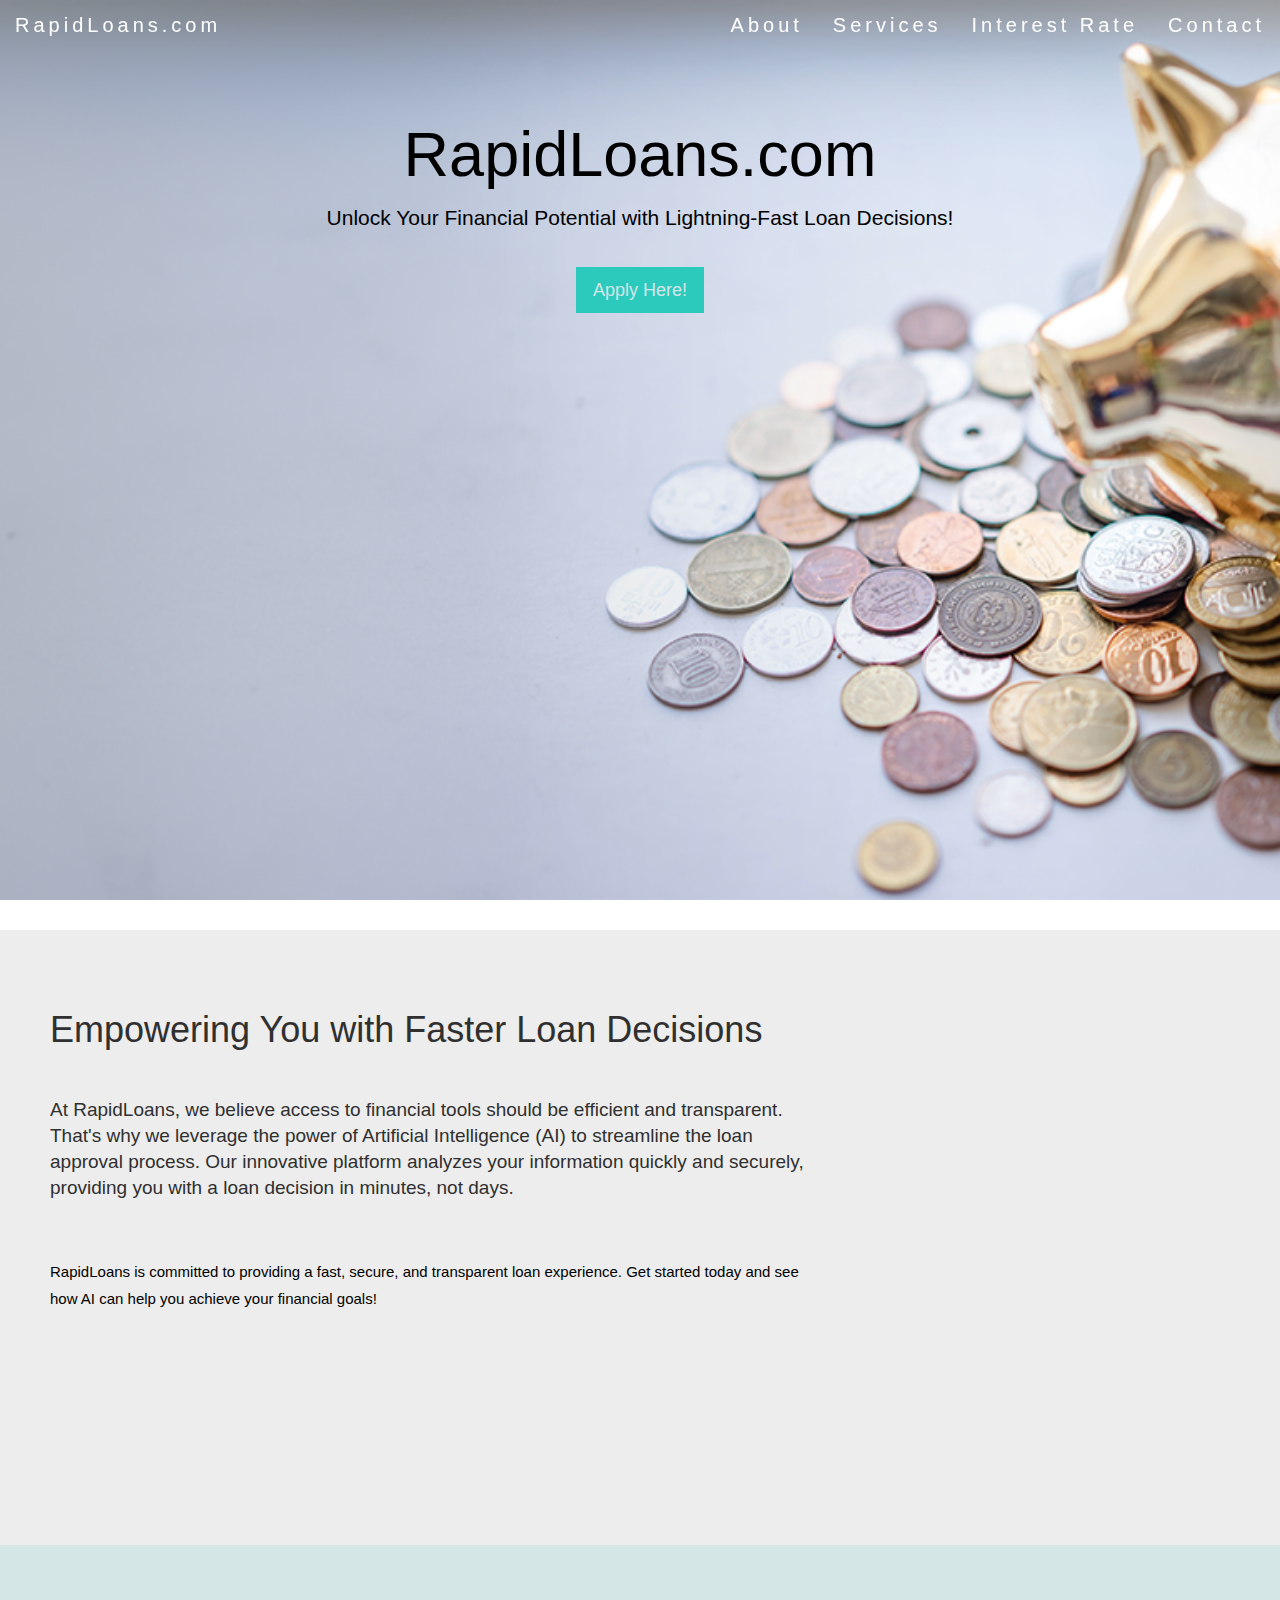
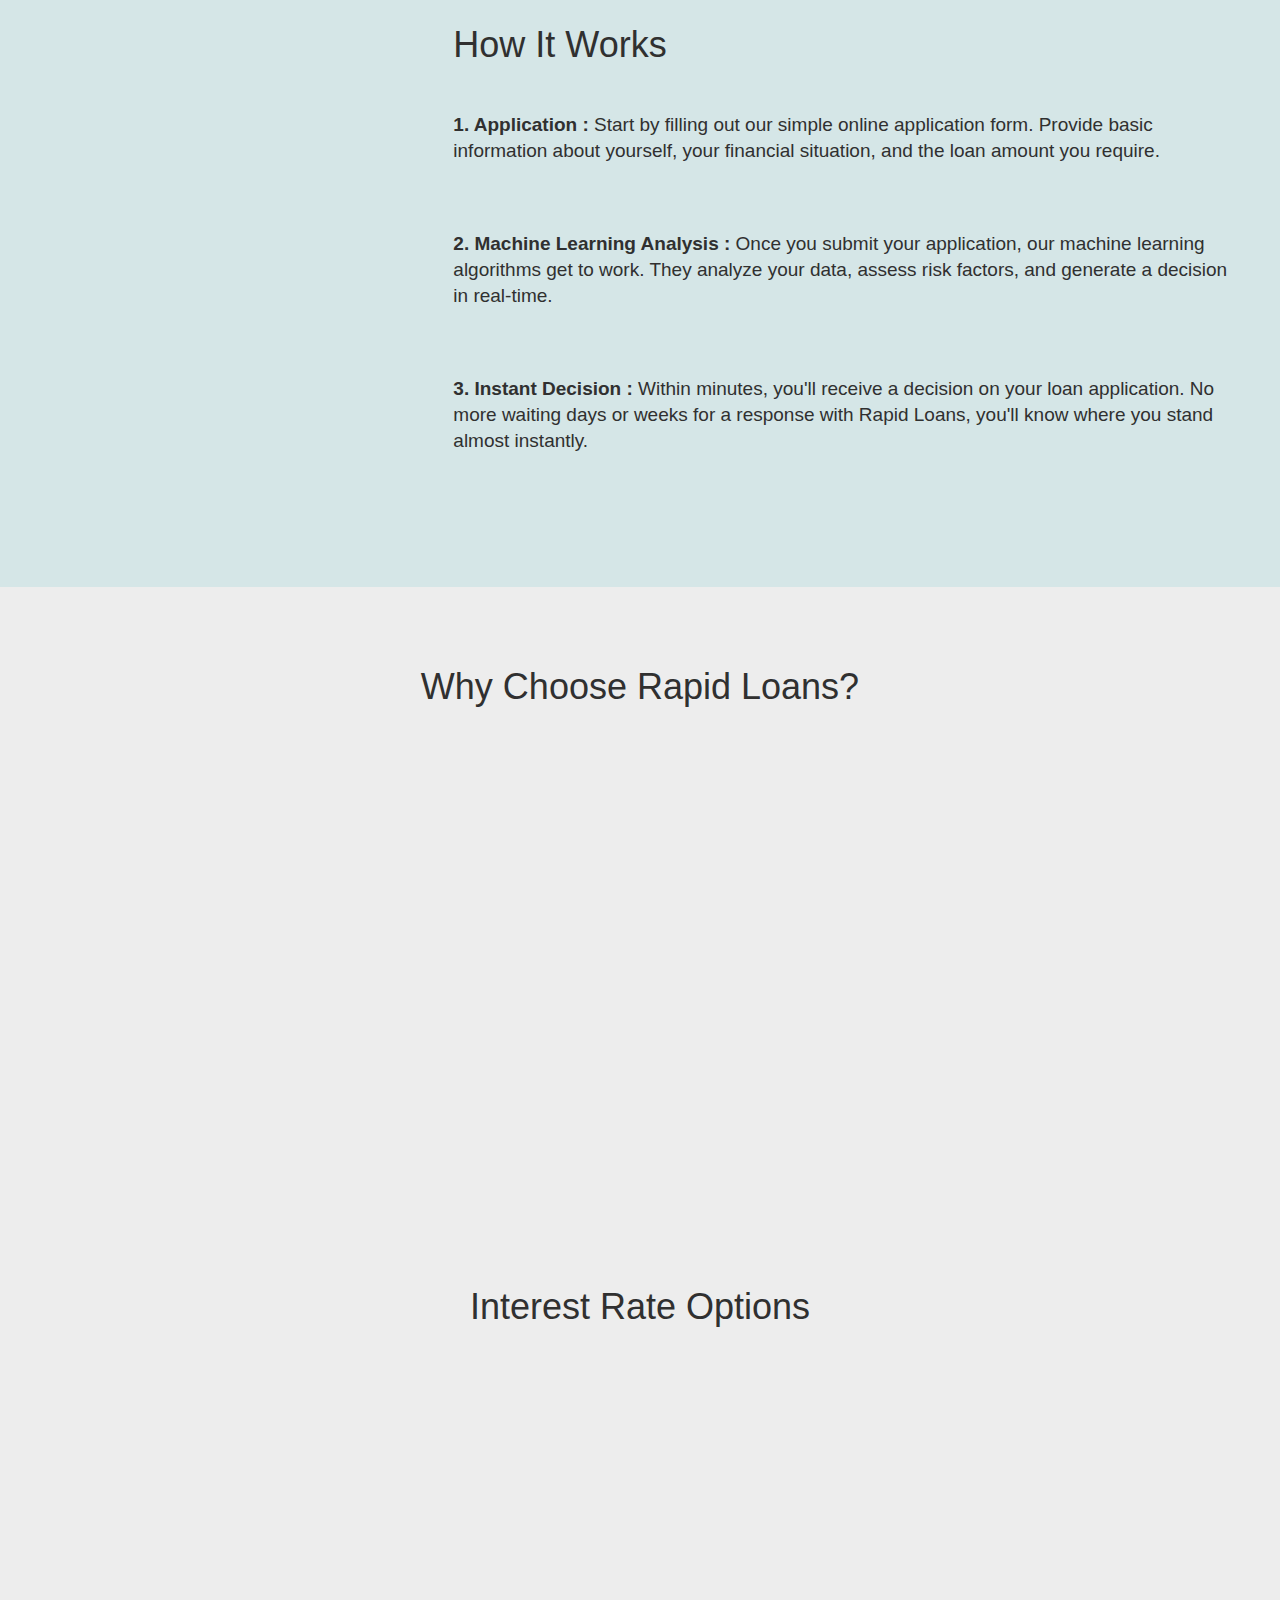
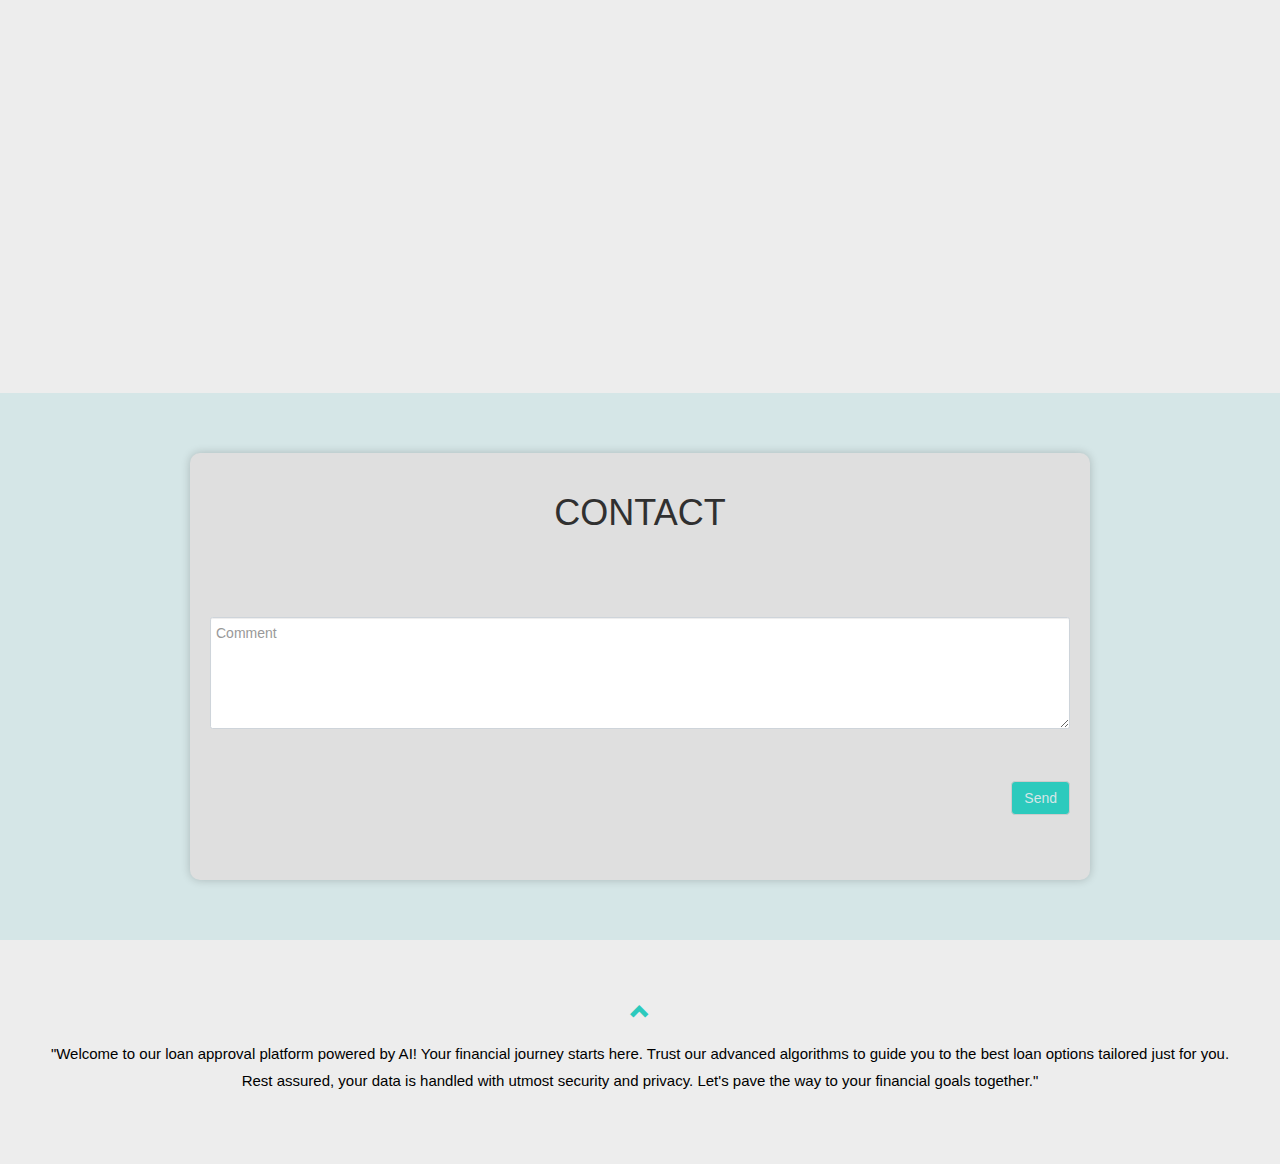
<file: templates/index.html>
<!DOCTYPE html>
<html lang="en">
<head>
  <title>RapidLoans.com</title>
  <meta charset="utf-8">
  <meta name="viewport" content="width=device-width, initial-scale=1">
  <link rel="stylesheet" href="https://maxcdn.bootstrapcdn.com/bootstrap/3.4.1/css/bootstrap.min.css">
  <link href="https://fonts.googleapis.com/css?family=Montserrat" rel="stylesheet" type="text/css">
  <link href="https://fonts.googleapis.com/css?family=Lato" rel="stylesheet" type="text/css">
  <script src="https://ajax.googleapis.com/ajax/libs/jquery/3.7.1/jquery.min.js"></script>
  <script src="https://maxcdn.bootstrapcdn.com/bootstrap/3.4.1/js/bootstrap.min.js"></script>
  <link href="../static/css/styles.css" rel="stylesheet" />
  <link rel="icon" href="/static/assets/RapidLoans.ico" type="image/x-icon">
</head>
<body id="myPage" data-spy="scroll" data-target=".navbar" data-offset="60">

  <nav class="navbar navbar-default navbar-fixed-top scroll-navbar" id="navbar">
    <div class="container">
      <!-- Navbar header with brand and toggle button for mobile -->
      <div class="navbar-header">
        <button type="button" class="navbar-toggle collapsed" data-toggle="collapse" data-target="#myNavbar" aria-expanded="false">
          <span class="sr-only">Toggle navigation</span>
          <span class="icon-bar"></span>
          <span class="icon-bar"></span>
          <span class="icon-bar"></span>
        </button>
        <a class="navbar-brand" href="#myPage">RapidLoans.com</a>
      </div>
  
      <!-- Navbar links that will collapse on mobile screens -->
      <div class="collapse navbar-collapse" id="myNavbar">
        <ul class="nav navbar-nav navbar-right">
          <li><a href="#about">About</a></li>
          <li><a href="#services">Services</a></li>
          <li><a href="#interestrate">Interest Rate</a></li>
          <li><a href="#contact">Contact</a></li>
        </ul>
      </div>
    </div>
  </nav>
  

<div class="jumbotron text-center">
  <h1>RapidLoans.com</h1> 
  <p>Unlock Your Financial Potential with Lightning-Fast Loan Decisions!</p> 
  <form>
    <div class="input-group">
      <div class="input-group-btn">
        <button id="apply-button" type="button" class="btn btn-lg" href="/apply">Apply Here!</button>

      </div>
    </div>
  </form>
</div>

<!-- Container (About Section) -->
<div id="about" class="container-fluid">
  <div class="row">
    <div class="col-sm-8">
      <h1>Empowering You with Faster Loan Decisions</h1><br>
      <h4>At RapidLoans, we believe access to financial tools should be efficient and transparent. 
        That's why we leverage the power of Artificial Intelligence (AI) to streamline the loan approval process. 
        Our innovative platform analyzes your information quickly and securely, providing you with a loan decision in minutes, not days.</h4><br>
      <p>RapidLoans is committed to providing a fast, secure, and transparent loan experience. Get started today and see how AI can help you achieve your financial goals!</p>
    </div>
    <div class="col-sm-4 text-center">
      <!-- <span class="glyphicon glyphicon-flash logo slideanim"></span> -->
      <img src="../static/assets/giphy1.gif" class="logo slideanim"> 
    </div>
  </div>
</div>

<div class="container-fluid bg-grey">
  <div class="row">
    <div class="col-sm-4 text-center">
      <!-- <span class="glyphicon glyphicon-usd logo slideanim"></span> -->
      <img src="../static/assets/giphy2.gif" class="logo slideanim"> 
    </div>
    <div class="col-sm-8">
      <h1>How It Works </h1><br>
      <h4><strong>1. Application :</strong> Start by filling out our simple online application form. Provide basic information about yourself, your financial situation, and the loan amount you require.</h4><br>
      <h4><strong>2. Machine Learning Analysis :</strong> Once you submit your application, our machine learning algorithms get to work. They analyze your data, assess risk factors, and generate a decision in real-time.</h4><br>
      <h4><strong>3. Instant Decision :</strong> Within minutes, you'll receive a decision on your loan application. No more waiting days or weeks for a response with Rapid Loans, you'll know where you stand almost instantly.</h4><br>
    </div>
  </div>
</div>

<!-- Container (Services Section) -->
<div id="services" class="container-fluid text-center">
  <h1>Why Choose Rapid Loans?</h1>
  <br>
  <div class="row slideanim">
    <div class="col-sm-4">
      <span class="glyphicon glyphicon-ok-circle logo-small"></span>
      <h4>Easy</h4>
      <p>Simple Process.</p>
    </div>
    <div class="col-sm-4">
      <span class="glyphicon glyphicon-thumbs-up logo-small"></span>
      <h4>Reliable</h4>
      <p>Trustworthy decisions.</p>
    </div>
    <div class="col-sm-4">
      <span class="glyphicon glyphicon-list-alt logo-small"></span>
      <h4>Transparent</h4>
      <p>Clear terms.</p>
    </div>
  </div>
  <br><br>
  <div class="row slideanim">
    <div class="col-sm-4">
      <span class="glyphicon glyphicon-refresh logo-small"></span>
      <h4>Flexible</h4>
      <p>Options for all.</p>
    </div>
    <div class="col-sm-4">
      <span class="glyphicon glyphicon-usd logo-small"></span>
      <h4>Secure </h4>
      <p>Data protection.</p>
    </div>
    <div class="col-sm-4">
      <span class="glyphicon glyphicon-flash logo-small"></span>
      <h4 >Speed</h4>
      <p>Fast approval.</p>
    </div>
  </div>
</div>


<!-- Container (Interest Rate Section) -->
<div id="interestrate" class="container-fluid">
  <div class="text-center">
    <h1>Interest Rate Options</h1>
  </div>
  <div class="row slideanim">
    <div class="col-sm-4 col-xs-12">
      <div class="panel panel-default text-center">
        <div class="panel-heading">
          <h1>Home</h1>
        </div>
        <div class="panel-body">
          <img src="../static/assets/home.png" alt="Image">
        </div>
        <div class="panel-footer">
          <h3>10%</h3>
          <h4>per annum</h4>
        </div>
      </div>      
    </div>     
    <div class="col-sm-4 col-xs-12">
      <div class="panel panel-default text-center">
        <div class="panel-heading">
          <h1>Automobile</h1>
        </div>
        <div class="panel-body">
          <img src="../static/assets/car.jpg" alt="Image">
        </div>
        <div class="panel-footer">
          <h3> 12%</h3>
          <h4>per annum</h4>
        </div>
      </div>      
    </div>       
    <div class="col-sm-4 col-xs-12">
      <div class="panel panel-default text-center">
        <div class="panel-heading">
          <h1>Education</h1>
        </div>
        <div class="panel-body">
          <img src="../static/assets/education.jpg" alt="Image">
        </div>
        <div class="panel-footer">
          <h3>15%</h3>
          <h4>per annum</h4>
        </div>
      </div>      
    </div>    
  </div>
</div>

<!-- Container (Contact Section) -->

<div id="contact" class="container-fluid bg-grey">
  <div class="form-container">
    <h1 class="text-center">CONTACT</h1>
    <!-- Form action points to Formspree endpoint -->
    <form action="https://formspree.io/f/myzgqrpn" method="POST">
      <div class="row slideanim">
        <div class="col-sm-6 form-group">
          <input class="form-control" id="name" name="name" placeholder="Name" type="text" required>
        </div>
        <div class="col-sm-6 form-group">
          <input class="form-control" id="email" name="email" placeholder="Email" type="email" required>
        </div>
      </div>
      <textarea class="form-control" id="comments" name="comments" placeholder="Comment" rows="5"></textarea><br>
      <div class="row">
        <div class="col-sm-12 form-group">
          <button class="btn btn-default pull-right" type="submit">Send</button>
        </div>
      </div>
    </form>
  </div>
</div>



<footer class="container-fluid text-center">
  <a href="#myPage" title="To Top">
    <span class="glyphicon glyphicon-chevron-up"></span>
  </a>
  <p>
    "Welcome to our loan approval platform powered by AI! 
    Your financial journey starts here. Trust our advanced algorithms to guide you to the best loan options tailored just for you. 
    Rest assured, your data is handled with utmost security and privacy. Let's pave the way to your financial goals together."</a></p>
</footer>

<script src="../static/js/scripts.js"></script>
</body>
</html>
</file>
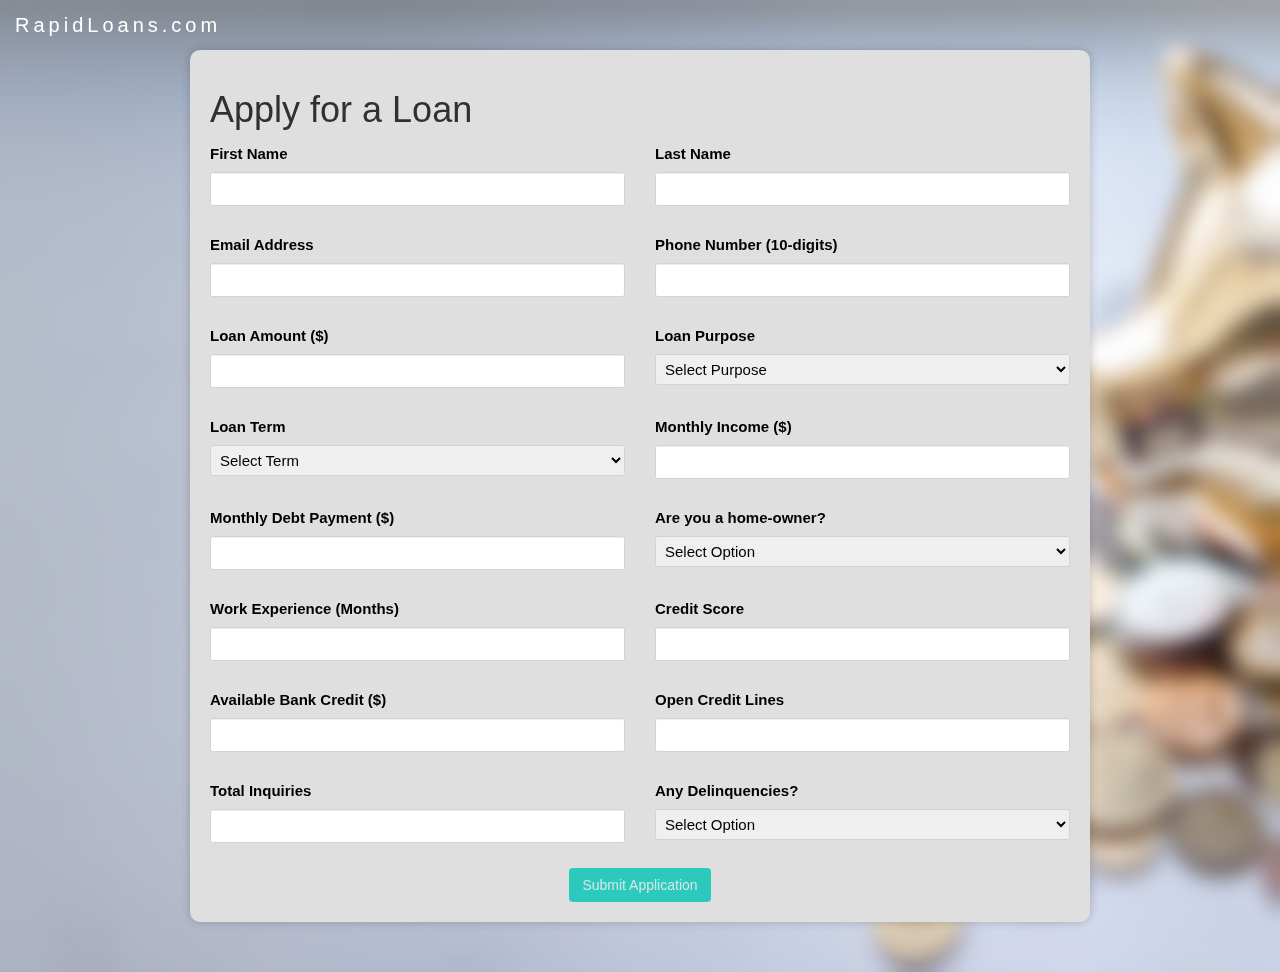
<file: templates/apply.html>
<!DOCTYPE html>
<html lang="en">
    <head>
      <title>RapidLoans.com</title>
      <meta charset="utf-8">
      <meta name="viewport" content="width=device-width, initial-scale=1">
      <link rel="stylesheet" href="https://maxcdn.bootstrapcdn.com/bootstrap/3.4.1/css/bootstrap.min.css">
      <link href="https://fonts.googleapis.com/css?family=Montserrat" rel="stylesheet" type="text/css">
      <link href="https://fonts.googleapis.com/css?family=Lato" rel="stylesheet" type="text/css">
      <script src="https://ajax.googleapis.com/ajax/libs/jquery/3.7.1/jquery.min.js"></script>
      <script src="https://maxcdn.bootstrapcdn.com/bootstrap/3.4.1/js/bootstrap.min.js"></script>
      <link href="../static/css/styles.css" rel="stylesheet" />
      <link rel="icon" href="/static/assets/RapidLoans.ico" type="image/x-icon">
    </head>
    <body id="applicationPage" data-spy="scroll" data-target=".navbar" data-offset="60">
        <nav class="navbar navbar-default navbar-fixed-top scroll-navbar" id="navbar" >
          <div class="container ">
            <div class="navbar-header">
             <a class="navbar-brand" href="/">RapidLoans.com</a>
            </div>
          </div>
        </nav>
        
    <section class="container py-10 ">
      <div class="form-container">
        <h1>Apply for a Loan</h1>
        <form id="loan-application-form" action="/submit_application" method="POST">

          <div class="row">
            <div class="col-md-6 mb-3">
              <label for="firstName" class="form-label">First Name</label>
              <input type="text" class="form-control" id="firstName" name="firstName" required>
            </div>
            <div class="col-md-6 mb-3">
              <label for="lastName" class="form-label">Last Name</label>
              <input type="text" class="form-control" id="lastName" name="lastName" required>
            </div>
          </div>

          <div class="row">
            <div class="col-md-6 mb-3">
              <label for="email" class="form-label">Email Address</label>
              <input type="email" class="form-control" id="email" name="email" required>
            </div>
            <div class="col-md-6 mb-3">
              <label for="phoneNumber" class="form-label">Phone Number (10-digits)</label>
              <input type="text" class="form-control" id="phoneNumber" pattern="\d*" minlength="10" maxlength="10" name="phoneNumber" required>
            </div>
          </div>

          <div class="row">

            <div class="col-md-6 mb-3">
              <label for="loanAmount" class="form-label">Loan Amount ($)</label>
              <input type="number" class="form-control" id="loanAmount" name="loanAmount" min="0" step="0.01" required>
            </div>
            <div class="col-md-6 mb-3">
              <label for="loanPurpose" class="form-label">Loan Purpose</label>
              <select class="form-select" id="loanPurpose" name="loanPurpose" required>
                <option value="">Select Purpose</option>
                <option value="auto">Auto Loan</option>
                <option value="home">Home Loan</option>
                <option value="education">Education Loan</option>
                <option value="other">Other</option>
              </select>
             </div>
          </div>

            <div class="row">
                <div class="col-md-6 mb-3">
                    <label for="loanTerm" class="form-label">Loan Term</label>
                    <select class="form-select" id="loanTerm" name="loanTerm" required>
                      <option value="">Select Term</option>
                      <option value=12>12 Months</option>
                      <option value=24>24 Months</option>
                      <option value=36>36 Months</option>
                    </select>
                </div>

                <div class="col-md-6 mb-3">
                    <label for="monthlyIncome" class="form-label">Monthly Income ($)</label>
                    <input type="number" class="form-control" id="monthlyIncome" name="monthlyIncome" min="0" step="0.01" required>
                </div>
            </div>

            <div class="row">
                <div class="col-md-6 mb-3">
                    <label for="monthlyDebtPayment" class="form-label">Monthly Debt Payment ($)</label>
                    <input type="number" class="form-control" id="monthlyDebtPayment" name="monthlyDebtPayment" min="0" step="0.01" required>
                </div>

                <div class="col-md-6 mb-3">
                    <label for="homwOwner" class="form-label">Are you a home-owner?</label>
                    <select class="form-select" id="homwOwner" name="homwOwner" required>
                      <option value="">Select Option</option>
                      <option value=1>Yes</option>
                      <option value=0>No</option>
                    </select>
                      
                </div>
            </div>

            <div class="row">
                <div class="col-md-6 mb-3">
                    <label for="workExperienceMonths" class="form-label">Work Experience (Months)</label>
                    <input type="number" class="form-control" id="workExperienceMonths" name="workExperienceMonths" min="0" required>
                </div>

                <div class="col-md-6 mb-3">
                    <label for="creditScore" class="form-label">Credit Score</label>
                    <input type="number" class="form-control" id="creditScore" name="creditScore" min="300" max="850" required>
                </div>
            </div>

            <div class="row">
                <div class="col-md-6 mb-3">
                    <label for="availableBankCredit" class="form-label">Available Bank Credit ($)</label>
                    <input type="number" class="form-control" id="availableBankCredit" name="availableBankCredit" min="0" step="0.01" required>
                </div>

                <div class="col-md-6 mb-3">
                    <label for="openCreditLines" class="form-label">Open Credit Lines</label>
                    <input type="number" class="form-control" id="openCreditLines" name="openCreditLines" min="0" required>
                </div>
            </div>

            <div class="row">
                <div class="col-md-6 mb-3">
                    <label for="totalInquiries" class="form-label">Total Inquiries</label>
                    <input type="number" class="form-control" id="totalInquiries" name="totalInquiries" min="0" required>
                </div>

                <div class="col-md-6 mb-3">
                    <label for="delinquencies" class="form-label">Any Delinquencies?</label>
                    <select class="form-select" id="delinquencies" name="delinquencies" required>
                      <option value="">Select Option</option>
                      <option value=1>Yes</option>
                      <option value=0>No</option>
                    </select>
                </div>
            </div>

            <button type="submit" class="btn btn-submit">Submit Application</button>
          </div>
          
        </form>
      </div>
    </section>
    
        <!-- Bootstrap core JS-->
        <script src="https://cdn.jsdelivr.net/npm/bootstrap@5.2.3/dist/js/bootstrap.bundle.min.js"></script>
        <!-- Core theme JS-->
        <script src="../static/js/scripts.js"></script>
        <script>
          window.onload = function() {
              document.getElementById('loan-application-form').reset();
          }
      </script>
    </body>
</html>
</file>
<file: static/css/styles.css>
body {
    font: 400 15px cursive;
    line-height: 1.8;
    color: #000000;
    font-family: 'Open Sans', sans-serif;
  }
  h1{
    color: #303030;
    font-family: 'Open Sans', sans-serif;
  }
  h2 {
    font-size: 24px;
    text-transform: uppercase;
    color: #303030 !important;
    font-weight: 600;
    margin-bottom: 30px;
    font-family: 'Open Sans', sans-serif;
  }
  h4 {
    font-size: 19px;
    line-height: 1.375em;
    color: #303030 !important;
    font-weight: 400;
    margin-bottom: 30px;
    font-family: 'Open Sans', sans-serif;

  }  
  .jumbotron {
    background-color: #ededed !important;
    padding: 100px 25px;
    font-family: 'Open Sans', sans-serif;
    background-image: url('../assets/image7.png'); 
    background-size: cover; 
    background-position: center; 
    height: 100vh;

  }
  .container-fluid {
    padding: 60px 50px;
    background-color: #ededed;
  }
  .bg-grey {
    background-color: #d5e6e7;
  }
  .logo-small {
    /*color: #2ccabd;*/
    color: #2ccabd;
    font-size: 50px;
  }
  .logo {
    color: #2ccabd;
    font-size: 200px;
  }
  .thumbnail {
    padding: 0 0 15px 0;
    border: none;
    border-radius: 0;
  }
  .thumbnail img {
    width: 100%;
    height: 100%;
    margin-bottom: 10px;
  }
  .carousel-control.right, .carousel-control.left {
    background-image: none;
    color: #2ccabd;
  }
  .carousel-indicators li {
    border-color: #2ccabd;
  }
  .carousel-indicators li.active {
    background-color: #2ccabd;
  }
  .item h4 {
    font-size: 19px;
    line-height: 1.375em;
    font-weight: 400;
    font-style: italic;
    margin: 70px 0;
    font-family: 'Open Sans', sans-serif;
  }
  .item span {
    font-style: normal;
  }
  .panel {
    border: 1px solid #000000; 
    border-radius:0 !important;
    transition: box-shadow 0.5s;
  }
  .panel:hover {
    box-shadow: 5px 0px 40px rgba(0,0,0, .2);
  }
  .btn:hover {
    border: 1px solid #2ccabd;
    background-color: #d5e6e7 !important;
    color: #2ccabd;
  }
  .panel-heading {
    color: #d5e6e7 !important;
    background-color: #2ccabd !important;
    padding: 25px;
    border-bottom: 1px solid transparent;
    border-top-left-radius: 0px;
    border-top-right-radius: 0px;
    border-bottom-left-radius: 0px;
    border-bottom-right-radius: 0px;
  }
  .panel-footer {
    background-color: #d5e6e7 !important;
    font-family: 'Open Sans', sans-serif;
  }
  .panel-footer h3 {
    font-size: 32px;
    font-family: 'Open Sans', sans-serif;
  }
  .panel-footer h4 {
    color: #aaa;
    font-size: 14px;
    font-family: 'Open Sans', sans-serif;
  }
  .panel-body {
    width: 100%; 
    height: 100%; 
    background-color: #d5e6e7 !important;
    font-family: 'Open Sans', sans-serif;
  }
  
  .panel-body img {
    max-width: 100%; 
    max-height: 100%; 
    display: block; 
    margin: auto; 
  }
  .btn {
    margin: 15px 0;
    background-color: #2ccabd;
    color: #d5e6e7;
  }
  .btn-submit {
    display: block; 
    margin: 0 auto; 
  }
  
  .navbar {
    margin-bottom: 0;
    background-color: transparent;
    z-index: 9999;
    border: 0;
    font-size: 15px !important;
    line-height: 1.42857143 !important;
    letter-spacing: 4px;
    border-radius: 0;
    font-family: 'Open Sans', sans-serif;
    width: 100% !important;
  }
  .navbar li a, .navbar .navbar-brand {
    color: #ffff  !important;
    font-size: 20px !important;
  }
  .navbar-nav li a:hover, .navbar-nav li.active a {
    color: #2ccabd !important;
    color: #ffff !important;
  }
 
  .navbar-default .navbar-toggle {
    border-color: transparent;
    color: #ffff !important;
  }
  .navbar.scroll-navbar {
    background-color: transparent;
    transition: background-color 0.3s ease, color 0.3s ease;
}

.navbar.scroll-navbar.scrolled {
    background-color: #2ccabd!important ; 
    color: #ffff !important; 
}
.scroll-navbar.scrolled .navbar-brand,
.scroll-navbar.scrolled .navbar-right a {
  color: #ffff !important;
}
.scroll-navbar.scrolled .navbar-nav li a:hover, 
.scroll-navbar.scrolled .navbar-nav li.active a {
  color: #2ccabd !important;
  background-color: #ffff !important;
}
  footer .glyphicon {
    font-size: 20px;
    margin-bottom: 20px;
    color: #2ccabd;
  }
  .slideanim {visibility:hidden;}
  .slide {
    animation-name: slide;
    -webkit-animation-name: slide;
    animation-duration: 1s;
    -webkit-animation-duration: 1s;
    visibility: visible;
  }

  .form-container {
    max-width: 900px; 
    margin: 0 auto; 
    padding: 20px;
    background-color: #dfdfdf;
    border-radius: 10px; /* Adjust the radius as needed */
    box-shadow: 0 0 10px rgba(0, 0, 0, 0.2); /* Adjust the shadow values as needed */
  }
  @keyframes slide {
    0% {
      opacity: 0;
      transform: translateY(70%);
    } 
    100% {
      opacity: 1;
      transform: translateY(0%);
    }
  }
  @-webkit-keyframes slide {
    0% {
      opacity: 0;
      -webkit-transform: translateY(70%);
    } 
    100% {
      opacity: 1;
      -webkit-transform: translateY(0%);
    }
  }
  @media screen and (max-width: 768px) {
    .col-sm-4 {
      text-align: center;
      margin: 25px 0;
      
    }
    .btn {
      width: 100%;
      margin-bottom: 35px;
    }
    .navbar-collapse {
      background-color: #2ccabd; 
    }
  }
  @media screen and (max-width: 480px) {
    .logo {
      font-size: 150px;
    }
    .navbar-collapse {
      background-color: #2ccabd; 
    }
  }

  /* Style for form labels */
.form-label {
    font-weight: bold;
  }
  
  /* Style for form inputs */
  .form-control {
    width: 100%;
    padding: 0.5rem;
    margin-bottom: 1rem;
    border: 1px solid #ced4da;
    border-radius: 0.25rem;
  }
  
  /* Style for select inputs */
  .form-select {
    width: 100%;
    padding: 0.5rem;
    margin-bottom: 1rem;
    border: 1px solid #ced4da;
    border-radius: 0.25rem;
  }
  
  /* Style for container */
  .container {
    /* max-width: 800px; */
    width: 100%; 
    margin: auto;
  }
  
  /* Add space between form rows */
  .row {
    margin-bottom: 1.5rem;
  }
  
  /* Optional: Add additional styling to enhance appearance */
  h2 {
    margin-bottom: 1.5rem;
    font-size: 1.5rem;
    color: #333;
  }
  
  /* Optional: Add styling for form section */
  .py-10 {
    padding-top: 5rem;
    padding-bottom: 5rem;
  }

  #contact {
    margin: 0 auto; /* Center the div horizontally */
    width: 100%; /* Set the width to 50% of its container */
}
  
#applicationPage {
  top: 0;
  left: 0;
  width: 100%;
  height: 100%;
  z-index: -1;
  background-image: url('../assets/image7.png');
  background-size: cover;
  background-position: center;
  backdrop-filter: blur(10px);
}
</file>
